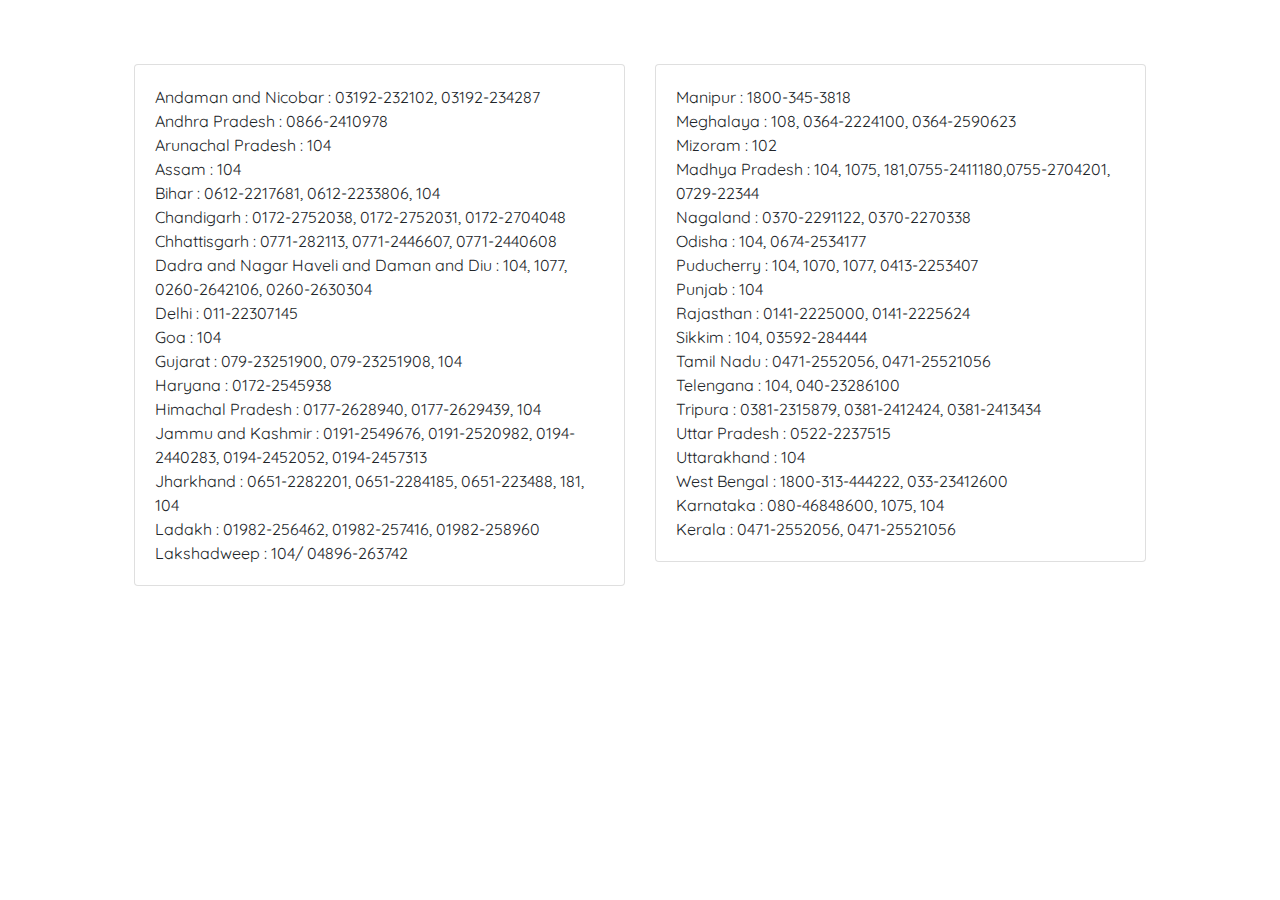
<file: helpline.html>
<!DOCTYPE html>
<html lang="en">
<head>
    <meta charset="UTF-8">
    <meta name="viewport" content="width=device-width, initial-scale=1.0">
    <title>Helpline Nos.</title>
    <link rel="shortcut icon" href="1x/codiv19.png">
    <link rel="stylesheet" href="https://maxcdn.bootstrapcdn.com/bootstrap/4.4.1/css/bootstrap.min.css">
    <link rel="stylesheet" href="style.css">
    <link href="https://fonts.googleapis.com/css?family=Quicksand&display=swap" rel="stylesheet">
    <link rel="stylesheet" href="https://stackpath.bootstrapcdn.com/font-awesome/4.7.0/css/font-awesome.min.css" integrity="sha384-wvfXpqpZZVQGK6TAh5PVlGOfQNHSoD2xbE+QkPxCAFlNEevoEH3Sl0sibVcOQVnN" crossorigin="anonymous">

</head>
<body>
    <div class="container" style="padding: 5%; font-family: 'Quicksand; background-color: #ecf0f1'">
        <div class="row">
            <div class="col" style="background-color: white;">
                <div class="card">
                    <div class="card-body">
                        Andaman and Nicobar : 03192-232102, 03192-234287
                        <br>
                        Andhra Pradesh : 0866-2410978
                        <br>
                        Arunachal Pradesh : 104
                        <br>Assam : 104
                        <br> Bihar : 0612-2217681, 0612-2233806, 104
                        <br>Chandigarh : 0172-2752038, 0172-2752031, 0172-2704048
                        <br>Chhattisgarh : 0771-282113, 0771-2446607, 0771-2440608
                        <br>Dadra and Nagar Haveli and Daman and Diu : 104, 1077, 0260-2642106, 0260-2630304
                        <br>Delhi : 011-22307145
                        <br>Goa : 104
                        <br>Gujarat : 079-23251900, 079-23251908, 104
                        <br>Haryana : 0172-2545938
                        <br>Himachal Pradesh : 0177-2628940, 0177-2629439, 104
                        <br>Jammu and Kashmir : 0191-2549676, 0191-2520982, 0194-2440283, 0194-2452052, 0194-2457313
                        <br>Jharkhand : 0651-2282201, 0651-2284185, 0651-223488, 181, 104
                        <br>Ladakh : 01982-256462, 01982-257416, 01982-258960
                        <br>Lakshadweep : 104/ 04896-263742
                        
                    </div>
                  </div>
            </div>
            <div class="col" style="background-color: white;">
                <div class="card">
                    <div class="card-body">
                        Manipur : 1800-345-3818 <br>
                        Meghalaya : 108, 0364-2224100, 0364-2590623 <br>
                        Mizoram : 102 <br>
                        Madhya Pradesh : 104, 1075, 181,0755-2411180,0755-2704201, 0729-22344 <br>
                        Nagaland : 0370-2291122, 0370-2270338 <br>
                        Odisha : 104, 0674-2534177 <br>
                        Puducherry : 104, 1070, 1077, 0413-2253407 <br>
                        Punjab : 104 <br>
                        Rajasthan : 0141-2225000, 0141-2225624 <br>
                        Sikkim : 104, 03592-284444 <br>
                        Tamil Nadu : 0471-2552056, 0471-25521056 <br>
                        Telengana : 104, 040-23286100 <br>
                        Tripura : 0381-2315879, 0381-2412424, 0381-2413434 <br>
                        Uttar Pradesh : 0522-2237515 <br>
                        Uttarakhand : 104 <br>
                        West Bengal : 1800-313-444222, 033-23412600
                        <br>Karnataka : 080-46848600, 1075, 104
                        <br>Kerala : 0471-2552056, 0471-25521056
                       
                    </div>
                  </div>
            </div>
        </div>
    </div>
    
</body>
</html>
</file>
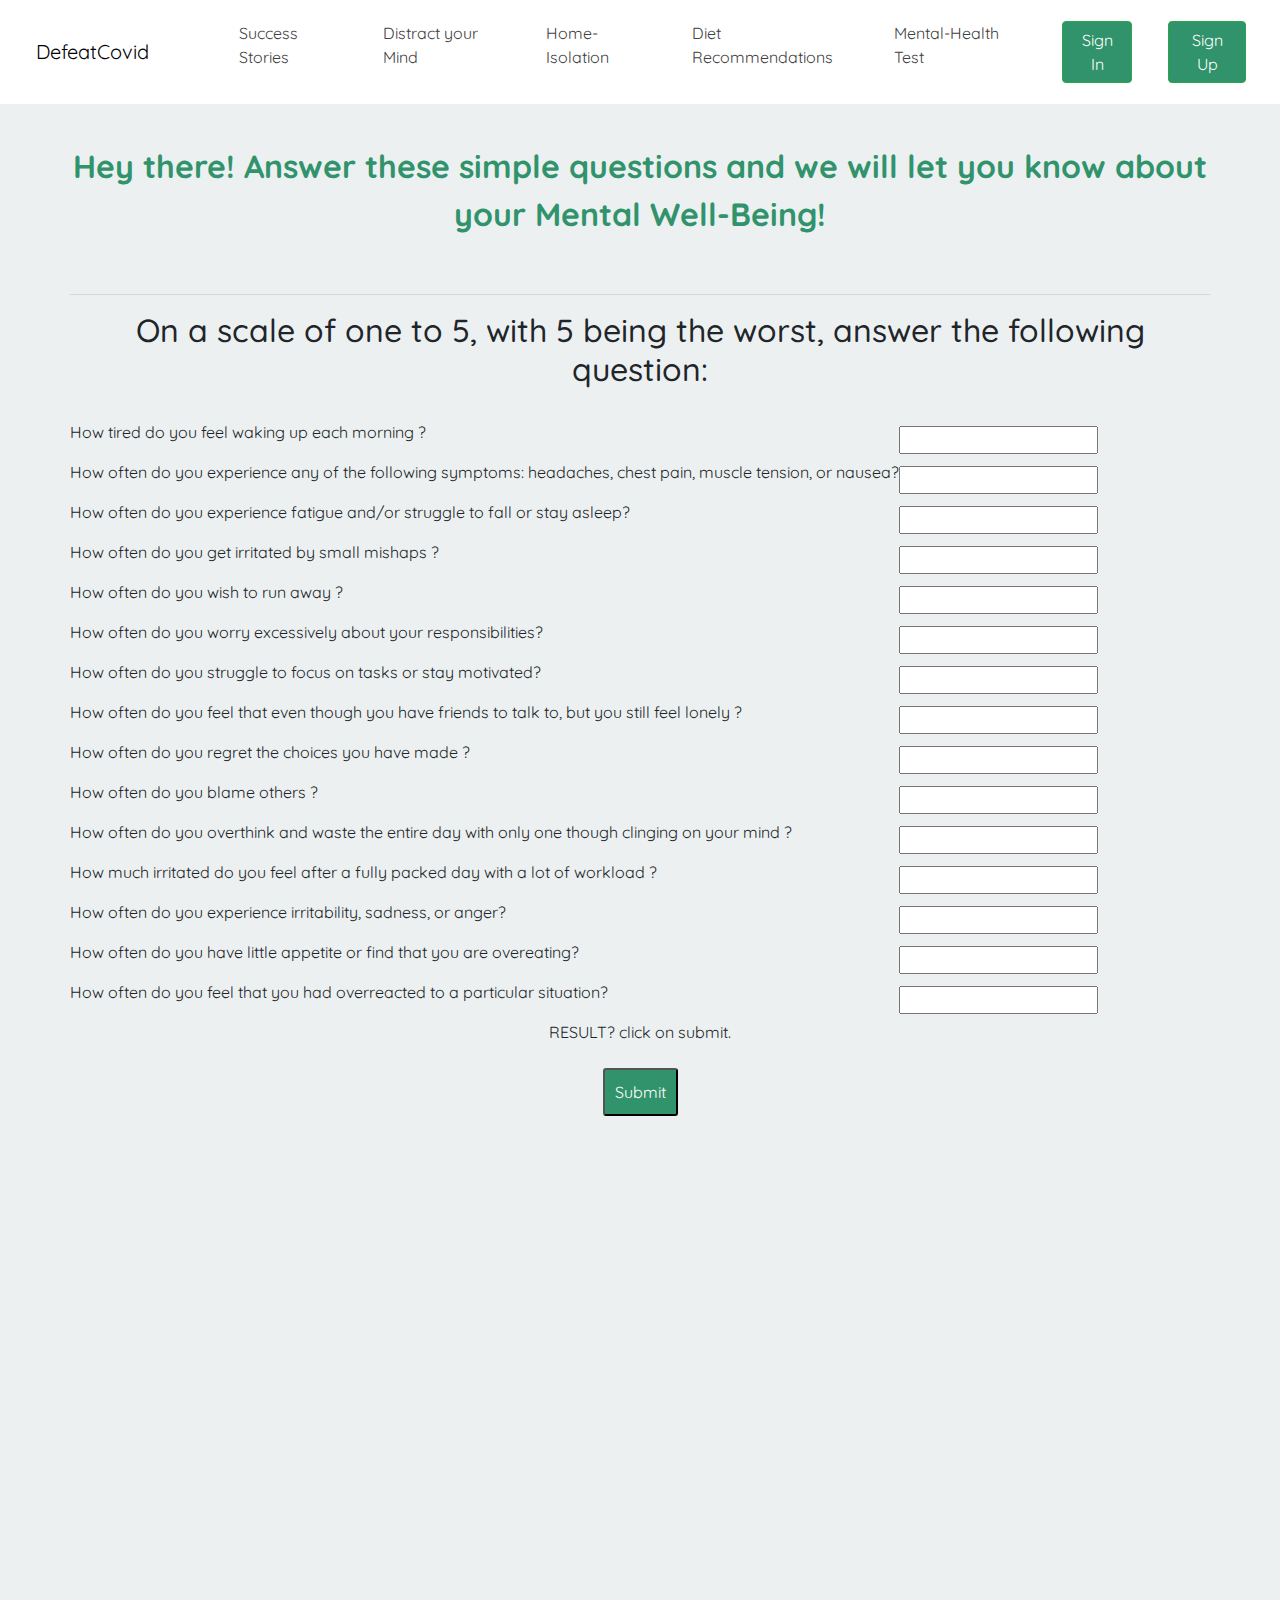
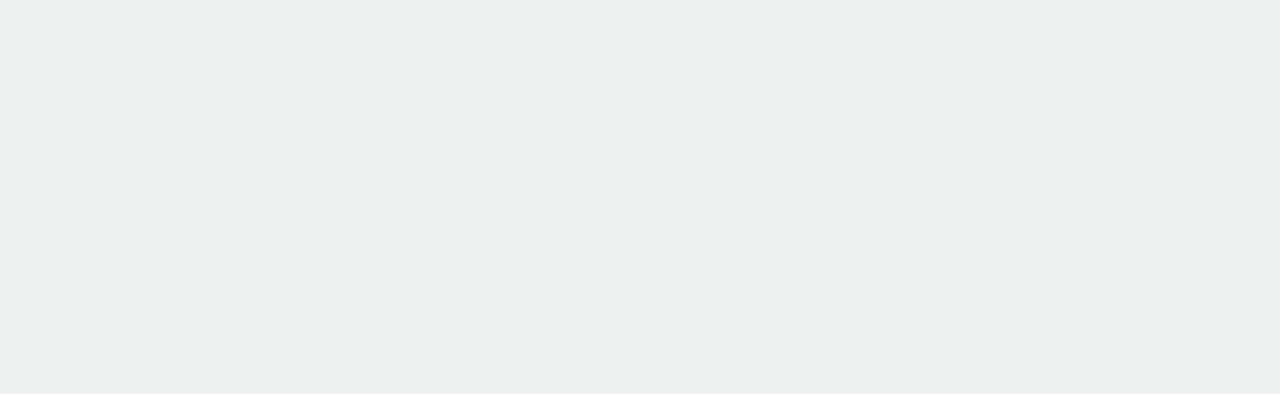
<file: test.html>
<!DOCTYPE html>
<html lang="en">
<head>
    <meta charset="UTF-8">
    <meta name="viewport" content="width=device-width, initial-scale=1.0">
    <!-- Latest compiled and minified CSS -->
    <link rel="stylesheet" href="https://maxcdn.bootstrapcdn.com/bootstrap/4.4.1/css/bootstrap.min.css">
    <link rel="stylesheet" href="style.css">
    <link rel="shortcut icon" href="1x/codiv19.png">
    <script src="https://ajax.googleapis.com/ajax/libs/jquery/3.3.1/jquery.min.js"></script>
    <script type="text/javascript" src="main.js">
    </script>
    <link href="https://fonts.googleapis.com/css?family=Quicksand&display=swap" rel="stylesheet">
    <link rel="stylesheet" href="https://stackpath.bootstrapcdn.com/font-awesome/4.7.0/css/font-awesome.min.css" integrity="sha384-wvfXpqpZZVQGK6TAh5PVlGOfQNHSoD2xbE+QkPxCAFlNEevoEH3Sl0sibVcOQVnN" crossorigin="anonymous">
     
    <title>Test</title>
</head>
<body >
    <nav class="navbar navbar-expand-md ">
        <a class="navbar-brand" href="#">DefeatCovid</a>
        <button class="navbar-toggler" type="button" data-toggle="collapse" data-target="#collapsibleNavbar">
            <span class="navbar-toggler-icon bg-light navbar-dark"></span>
        </button>
        <div class="collapse navbar-collapse" id="collapsibleNavbar">
            <ul class="navbar-nav">
                <li class="nav-item">
                    <a class="nav-link" href="#about"></a>
                </li>
                <li class="nav-item">
                    <a class="nav-link" href="#sysm">Success Stories</a>
                </li>
                <li class="nav-item">
                    <a class="nav-link" href="#">Distract your Mind</a>
                </li>
                <li class="nav-item">
                    <a class="nav-link" href="#preb">Home-Isolation</a>
                </li>
                <li class="nav-item">
                    <a class="nav-link" href="#preb">Diet Recommendations</a>
                </li>
                <li class="nav-item">
                    <a class="nav-link" href="#preb">Mental-Health Test</a>
                </li>
                <li class="nav-item">
                    <a class="nav-link" href="#preb"><button type="button" class="btn btn-success" style="background-color: #31936b;">Sign In</button></a>
                </li>
                <li class="nav-item">
                    <a class="nav-link" href="#preb"><button type="button" class="btn btn-success" style="background-color: #31936b;">Sign Up</button></a>
                </li>
            </ul>
            
        </div>
    </nav>
<div style="background-color: #ecf0f1; padding-bottom: 6%; padding-top: 3%;">
    <div class="container" >
    <div class="row">
    <div id="test">
        <div id="mwb" style="visibility: visible;">
        <p style="color: #31936b; font-size: 2rem; font-weight: bolder; text-align: center;" >Hey there! Answer these simple questions and we will let you know about your Mental Well-Being!
               
        </p>
        <br>
        <hr>
        <h2>
                <center>On a scale of one to 5, with 5 being the worst, answer the following question:</center>
        </h2><br>
        <table>
                <form method="POST" id="formtest">
                        <tr>
                                <td>
                                        <p class="formtext">How tired do you feel waking up each morning ?</p>
                                </td>
                                <td>
                                        <input type="number" size=2 maxlength=2 class="formnum">
                                </td>
                        </tr>
                        <tr>
                                <td>
                                        <p class="formtext"> How often do you experience any of the following
                                                symptoms: headaches, chest pain, muscle tension, or nausea?</p>
                                </td>
                                <td>
                                        <input type="number" size=2 maxlength=2 class="formnum">
                                </td>
                        </tr>
                        <tr>
                                <td>
                                        <p class="formtext"> How often do you experience fatigue and/or struggle
                                                to fall or stay asleep?</p>
                                </td>
                                <td>
                                        <input type="number" size=2 maxlength=2 class="formnum">
                                </td>
                        </tr>

                        <tr>
                                <td>
                                        <p class="formtext">How often do you get irritated by small mishaps ?
                                        </p>
                                </td>
                                <td>
                                        <input type="number" size=2 maxlength=2 class="formnum">
                                </td>
                        </tr>

                        <tr>
                                <td>
                                        <p class="formtext">How often do you wish to run away ?</p>
                                </td>
                                <td>
                                        <input type="number" size=2 maxlength=2 class="formnum">
                                </td>
                        </tr>

                        <tr>
                                <td>
                                        <p class="formtext"> How often do you worry excessively about your
                                                responsibilities?</p>
                                </td>
                                <td>
                                        <input type="number" size=2 maxlength=2 class="formnum">
                                </td>
                        </tr>

                        <tr>
                                <td>
                                        <p class="formtext"> How often do you struggle to focus on tasks or stay
                                                motivated?</p>
                                </td>
                                <td>
                                        <input type="number" size=2 maxlength=2 class="formnum">
                                </td>
                        </tr>

                        <tr>
                                <td>
                                        <p class="formtext">How often do you feel that even though you have
                                                friends to talk to, but you still feel lonely ?</p>
                                </td>
                                <td>
                                        <input type="number" size=2 maxlength=2 class="formnum">
                                </td>
                        </tr>

                        <tr>
                                <td>
                                        <p class="formtext">How often do you regret the choices you have made ?
                                        </p>
                                </td>
                                <td>
                                        <input type="number" size=2 maxlength=2 class="formnum">
                                </td>
                        </tr>

                        <tr>
                                <td>
                                        <p class="formtext">How often do you blame others ?</p>
                                </td>
                                <td>
                                        <input type="number" size=2 maxlength=2 class="formnum">
                                </td>
                        </tr>

                        <tr>
                                <td>
                                        <p class="formtext">How often do you overthink and waste the entire day
                                                with only one though clinging on your mind ?</p>
                                </td>
                                <td>
                                        <input type="number" size=2 maxlength=2 class="formnum">
                                </td>
                        </tr>

                        <tr>
                                <td>
                                        <p class="formtext">How much irritated do you feel after a fully packed
                                                day with a lot of workload ?</p>
                                </td>
                                <td>
                                        <input type="number" size=2 maxlength=2 class="formnum">
                                </td>
                        </tr>

                        <tr>
                                <td>
                                        <p class="formtext"> How often do you experience irritability, sadness,
                                                or anger?</p>
                                </td>
                                <td>
                                        <input type="number" size=2 maxlength=2 class="formnum">
                                </td>
                        </tr>

                        <tr>
                                <td>
                                        <p class="formtext"> How often do you have little appetite or find that
                                                you are overeating?</p>
                                </td>
                                <td>
                                        <input type="number" size=2 maxlength=2 class="formnum">
                                </td>
                        </tr>

                        <tr>
                                <td>
                                        <p class="formtext">How often do you feel that you had overreacted to a
                                                particular situation?</p>
                                </td>
                                <td>
                                        <input type="number" size=2 maxlength=2 class="formnum">
                                </td>
                        </tr>
                </form>
        </table>
</div>
        <center>
                <div id="result">RESULT? click on submit.</div>
                <br>
                <div id="testsubmitbtn" style="visibility: visible;">
                <input type="button" onclick="res()" value="Submit" id="testbut" style="padding: 10px; border-radius: 3px; background-color: #31936b; color: white;">
        </div>
                <div id ="solnbtn" style="visibility:hidden ;">
                <input type="button" onclick="soln()" value="Get Solutions" id="testbut" style="padding: 10px; border-radius: 3px; background-color: #31936b; color: white;">
        </div>
        </center>

        <div id="soln1" style="visibility: hidden;;">
                <div class="container">
                        <h1>Solutions</h1>
                        <br>
                        <div class="row ">
                                <div class="col-6 main-bg-img">
                                        <h3 style="color:  #31936b;">
                                            <div class="video-slider">
                                                <!-- SLIDE 1 -->
                                                <div class="slide">
                                                    <div style="position:relative;height:0;padding-bottom:56.28%"><iframe width="560" height="315" src="https://www.youtube.com/embed/2YC6qBC0j8o" frameborder="0" allow="accelerometer; autoplay; clipboard-write; encrypted-media; gyroscope; picture-in-picture" allowfullscreen></iframe></div>
                                                </div>
                                                <br>
                                                <!-- SLIDE 2 -->
                                                <div class="slide">
                                                    <div style="position:relative;height:0;padding-bottom:56.28%"><iframe width="560" height="315" src="https://www.youtube.com/embed/78nsxRxbf4w" frameborder="0" allow="accelerometer; autoplay; clipboard-write; encrypted-media; gyroscope; picture-in-picture" allowfullscreen></iframe></div>
                                                </div>
                                                <!-- END OF SLIDES -->
                                                <div class="slide-arrow left"></div>
                                                <div class="slide-arrow right"></div>
                                                </div>
                                        </h3>
                                    </div>
                       
                        <div class="col-6 main-bg-img">
                            <h3 style="color:  #31936b;">
                                <div class="video-slider">
                                    <!-- SLIDE 1 -->
                                    <div class="slide">
                                        <div style="position:relative;height:0;padding-bottom:56.28%"><iframe width="560" height="315" src="https://www.youtube.com/embed/U_BRt4b76AE" frameborder="0" allow="accelerometer; autoplay; clipboard-write; encrypted-media; gyroscope; picture-in-picture" allowfullscreen></iframe></div>
                                    </div>
                                    <br>
                                    <!-- SLIDE 2 -->
                                    <div class="slide">
                                        <div style="position:relative;height:0;padding-bottom:56.28%"><iframe width="560" height="315" src="https://www.youtube.com/embed/QZQeie2iY7E" frameborder="0" allow="accelerometer; autoplay; clipboard-write; encrypted-media; gyroscope; picture-in-picture" allowfullscreen></iframe></div>
                                    </div>
                                    <!-- END OF SLIDES -->
                                    <div class="slide-arrow left"></div>
                                    <div class="slide-arrow right"></div>
                                    </div>
                            </h3>
                        </div>
                         
                        </div>
                    </div>
        </div>

        <div id="soln2" style="visibility: hidden;">
<div class="container">
        <div class="row">
                <div class="col">

                </div>
                <div class="col" style="color: #31936b; text-align: center;">Dont Worry! You are good to go!</div>
                <div class="col"></div>
        </div>
</div>

        </div>

</div>
</div>
</div>
</div>   
</body>
</html>
</file>
<file: style.css>
* {
  padding: 0;
  margin: 0;
  box-sizing: border-box;
  font-family: "Quicksand", sans-serif;
  scroll-behavior: smooth;
}

.navbar .navbar-brand {
  padding: 10px 20px;
  color: black;
}

.navbar .nav-link {
  color: #414141;
}

.navbar .nav-link:hover {
  color: #31936b;
}

.navbar .nav-item {
  padding: 5px 10px;
}

.main-bg-img img {
  width: 450px;
  height: 400px;
}

.main-home-text {
  margin-top: 120px;
}

.main-home-text h1 {
  color: #013354;
  font-size: 60px;
  padding: 2px 5px;
  font-weight: 600;
}

.main-home-text h1 span {
  color: #31936b;
}

.main-home-text h1:nth-child(2) {
  margin-bottom: 30px;
}

.main-btn a {
  padding: 8px 10px;
  background-color: #31936b;
  color: white;
  border-radius: 50px;
  font-size: 18px;
  text-decoration: none;
}

.main-btn a:nth-child(2) {
  border: 1px solid #414141;
  background-color: white;
  color: #414141;
  margin-left: 10px;
}


#stories{
  background-color:white;
  padding: 7%;
}

#activities{
  background-color:#ecf0f1;
  padding: 7%;
}
#mainhome{
  background-color:#ecf0f1;
  padding: 7%;
}

#home{
  background-color:white;
  padding: 7%;
}

#diet{
  background-color:#ecf0f1;
  padding: 7%;
}

.about-us {
  margin-top: 200px;
}

.aboout-bg-img img,
.sysm-bg img {
  width: 400px;
  height: 400px;
}

.map-img img {
  width: 500px;
  height: 300px;
  margin-top: 50px;
}

.about-texts span,
.sysm-main-text span {
  color: #31936b;
  font-weight: 700;
  position: relative;
}

.about-texts span::before {
  content: "";
  height: 2px;
  width: 80px;
  background-color: #31936b;
  position: absolute;
  left: -100px;
  top: 10px;
}

.about-texts h1,
.sysm-main-text h4 {
  margin-top: 10px;
  color: #013354;
  font-size: 30px;
  margin-bottom: 10px;
  font-weight: 600;
}

.about-texts p {
  margin-bottom: 30px;
}

.about-texts a {
  padding: 10px 20px;
  background-color: #31936b;
  border-radius: 50px;
  margin-right: 50px;
  color: white;
  text-decoration: none;
}

.world a {
  padding: 5px 25px;
  background-color: #31936b;
  border-radius: 50px;
  font-weight: 700;
  transition: 0.4s ease-in-out;
  color: white;
  text-decoration: none;
}

.world a:hover {
  color: #31936b;
  background-color: black;
}

#sparde,
#sysm,
#maps,
#preb {
  margin-top: 100px;
}

.title p {
  color: #31936b;
  position: relative;
}

.title p::before {
  content: "";
  height: 2px;
  width: 80px;
  background-color: #31936b;
  position: absolute;
  left: 500px;
  top: 11px;
}

.sysm-main-text span::after {
  content: "";
  height: 2px;
  width: 80px;
  background-color: #31936b;
  position: absolute;
  top: 11px;
  left: 80px;
}

.title p::after {
  content: "";
  height: 2px;
  width: 80px;
  background-color: #31936b;
  position: absolute;
  right: 500px;
  top: 11px;
}

.title h4 {
  color: #013354;
  font-weight: 700;
}

.main-sprade {
  display: flex;
  justify-content: space-evenly;
  align-items: center;
  margin: 60px 20px;
}

.main-pre {
  display: flex;
  justify-content: space-evenly;
  align-items: center;
  background-color: #f6f5f5;
  height: 250px;
  margin-top: 40px;
  margin: 30px 50px;
}

.cards li {
  list-style: decimal-leading-zero;
  font-size: 20px;
  margin-top: 40px;
  font-weight: 700;
  color: #013354;
}

.cards p {
  color: #414141;
  padding: 5px 0;
}

.cards-2:nth-child(2) {
  padding: 4px 40px;
  list-style: decimal-leading-zero;
  border-radius: 10px;
  background-color: #31936b;
  color: white;
  margin-bottom: -10px;
}

.cards-2 li {
  font-weight: 700;
  font-size: 20px;
}

.spread-card img,
.pre-card img {
  width: 80px;
  height: 80px;
}

.spread-card p,
.pre-card p {
  padding: 20px 0;
  color: #013354;
  font-weight: 700;
}

.flex-card {
  display: flex;
  justify-content: space-between;
}

.flex-card h1 {
  color: #414141;
  font-size: 18px;
}

.flex-card h2 {
  color: #000;
  font-size: 20px;
  font-weight: 700;
}

.flex-card .rev h2 {
  color: #31936b;
  font-weight: 700;
  font-size: 20px;
}

.flex-card .dea h2 {
  color: red;
  font-weight: 700;
  font-size: 20px;
}

.maos h4 {
  margin-bottom: 60px;
}

.india h1,
.world h1 {
  font-size: 25px;
  color: #013354;
  font-weight: 700;
}

.world {
  margin-top: 50px;
}

#last h1 {
  color: #31936b;
  font-weight: 700;
}

#last {
  border-top: 1px solid #414141;
  margin-top: 20px;
}

#last .row {
  margin-top: 40px;
}

#last a {
  color: #414141;
  font-weight: 600;
  text-decoration: none;
  padding: 5px 20px;
}
</file>
